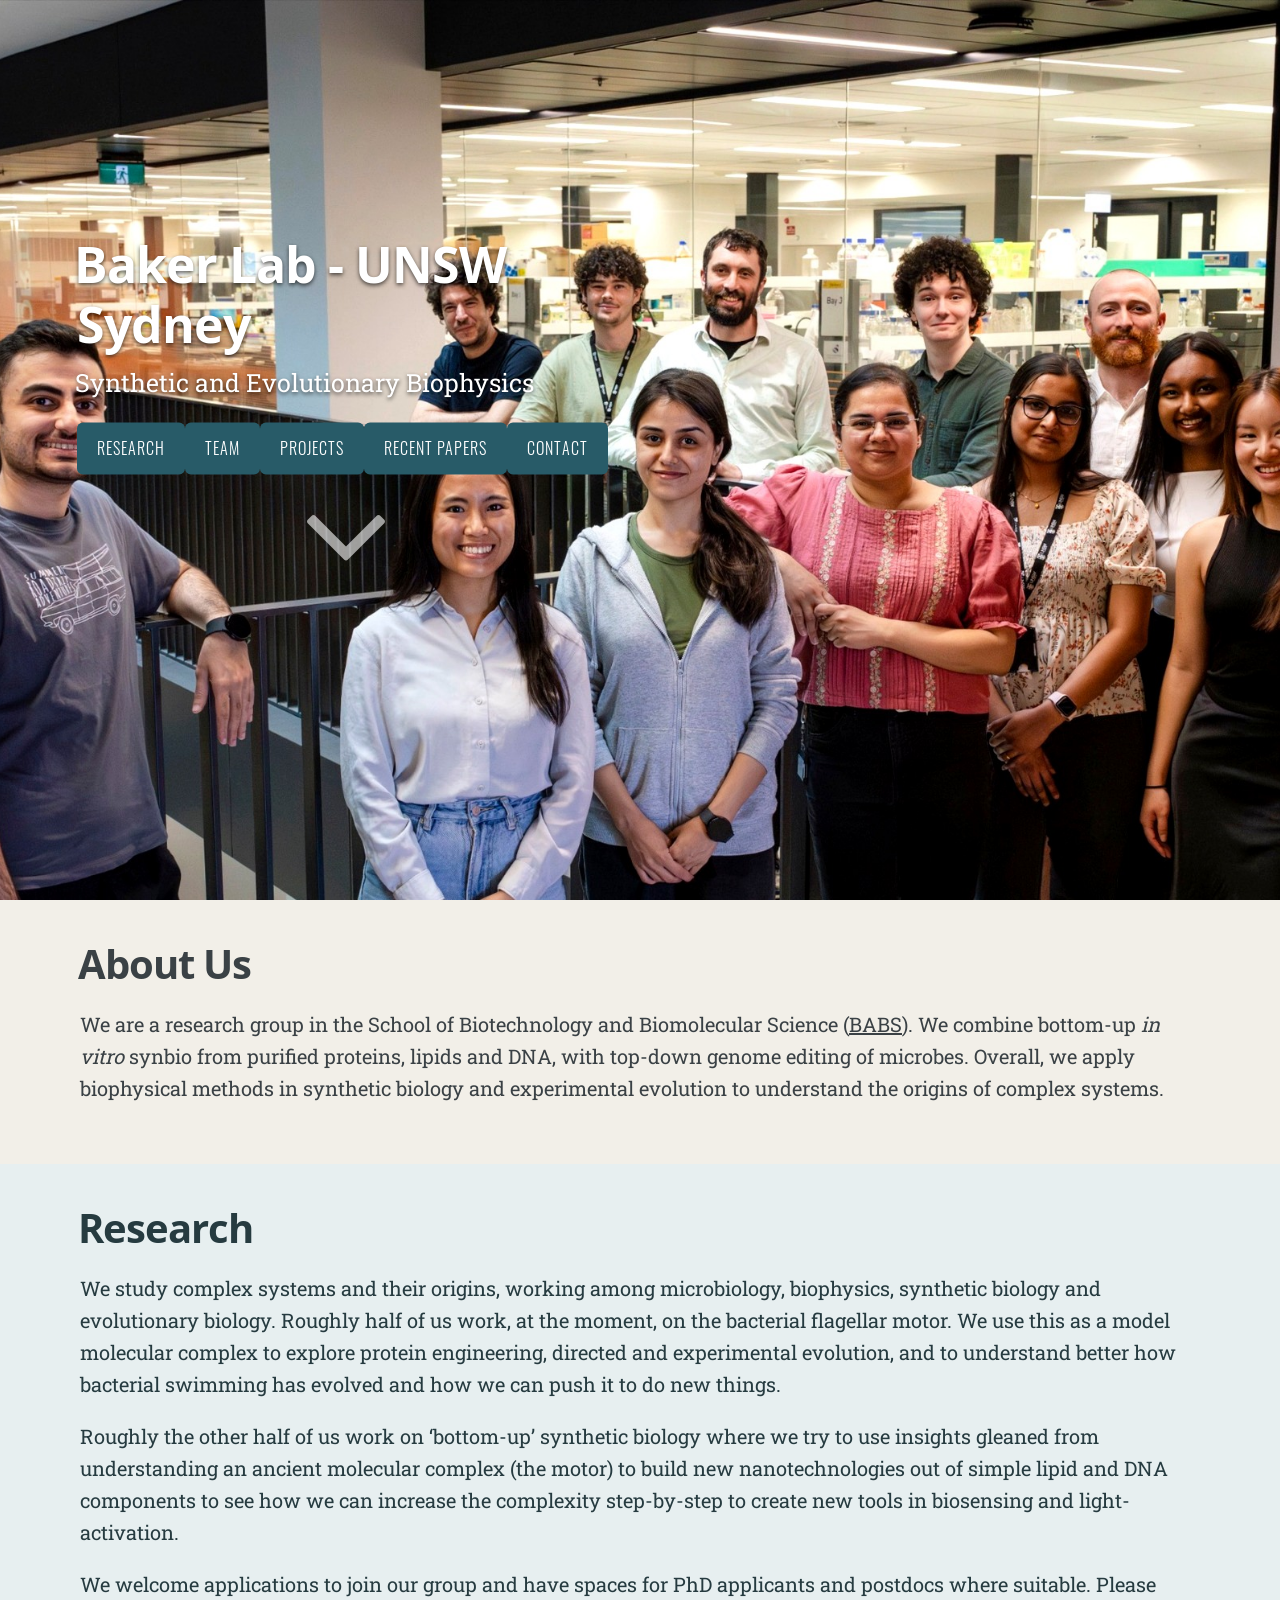
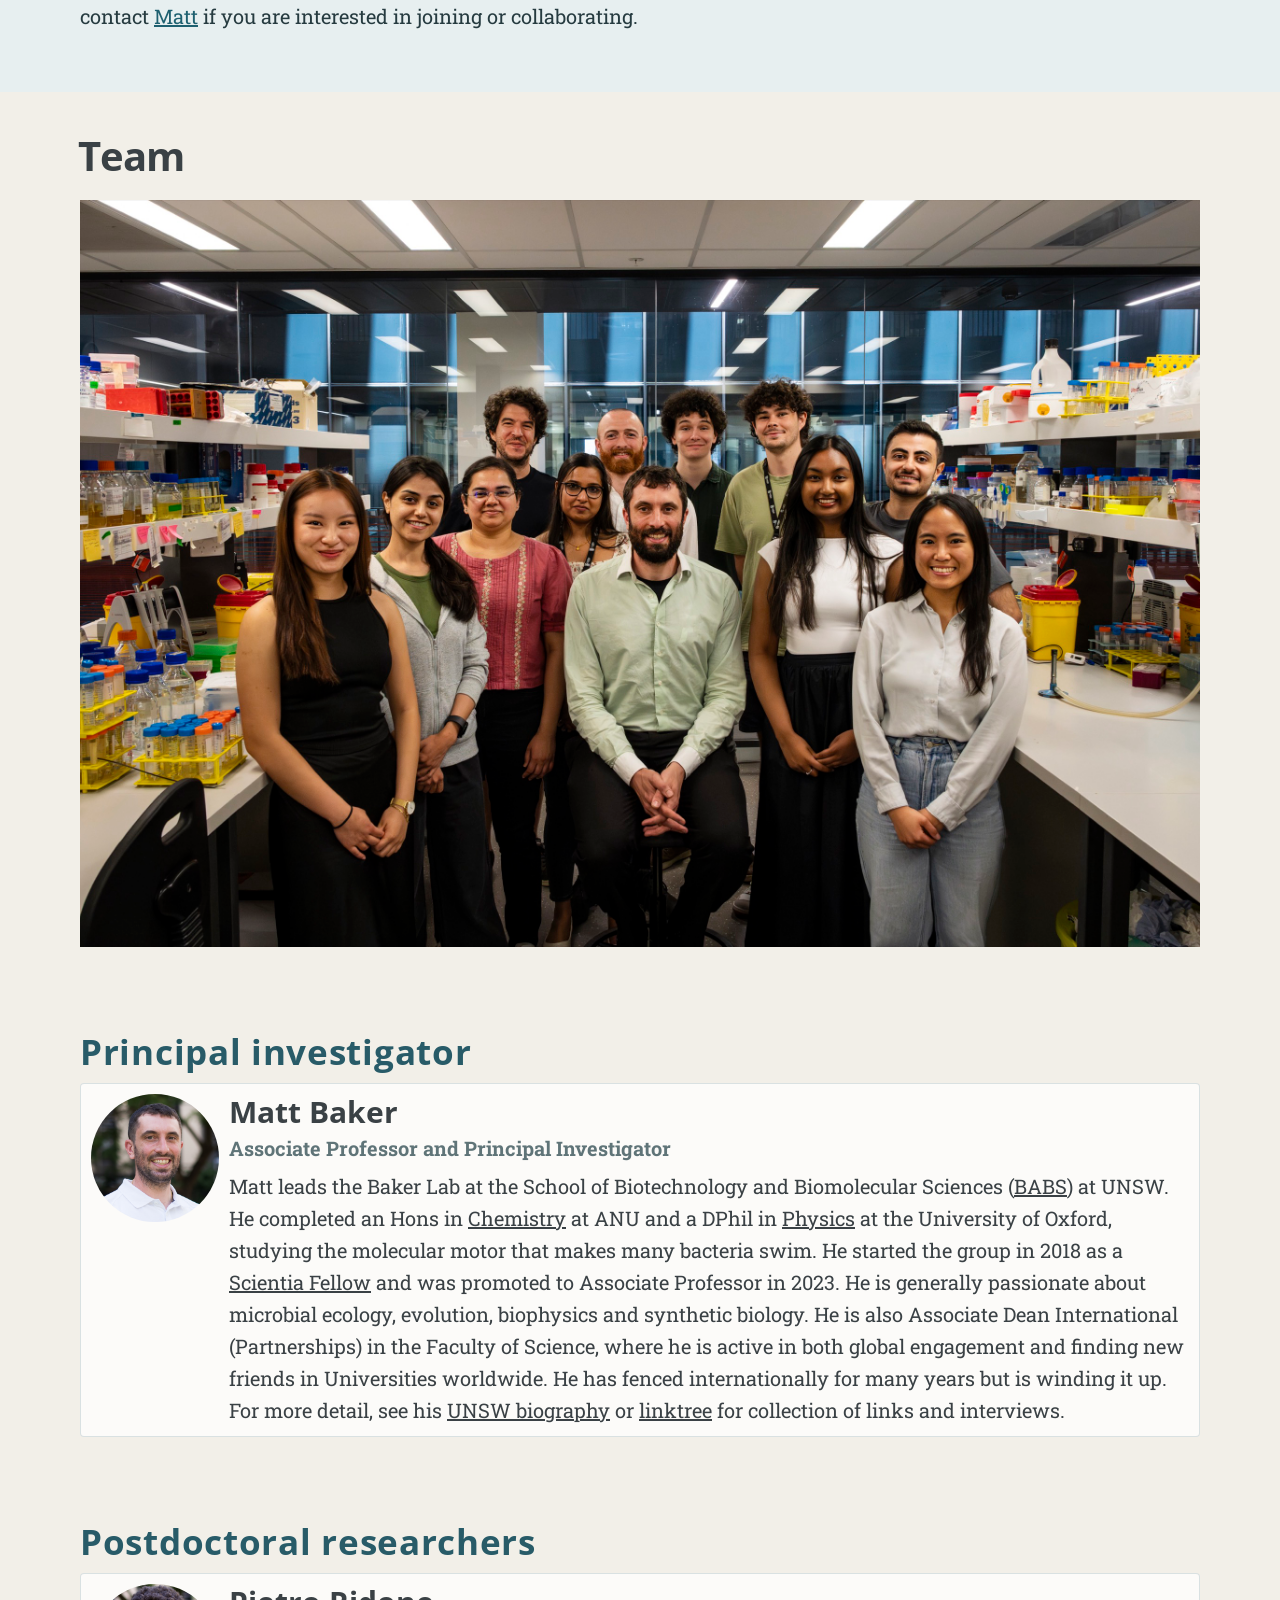
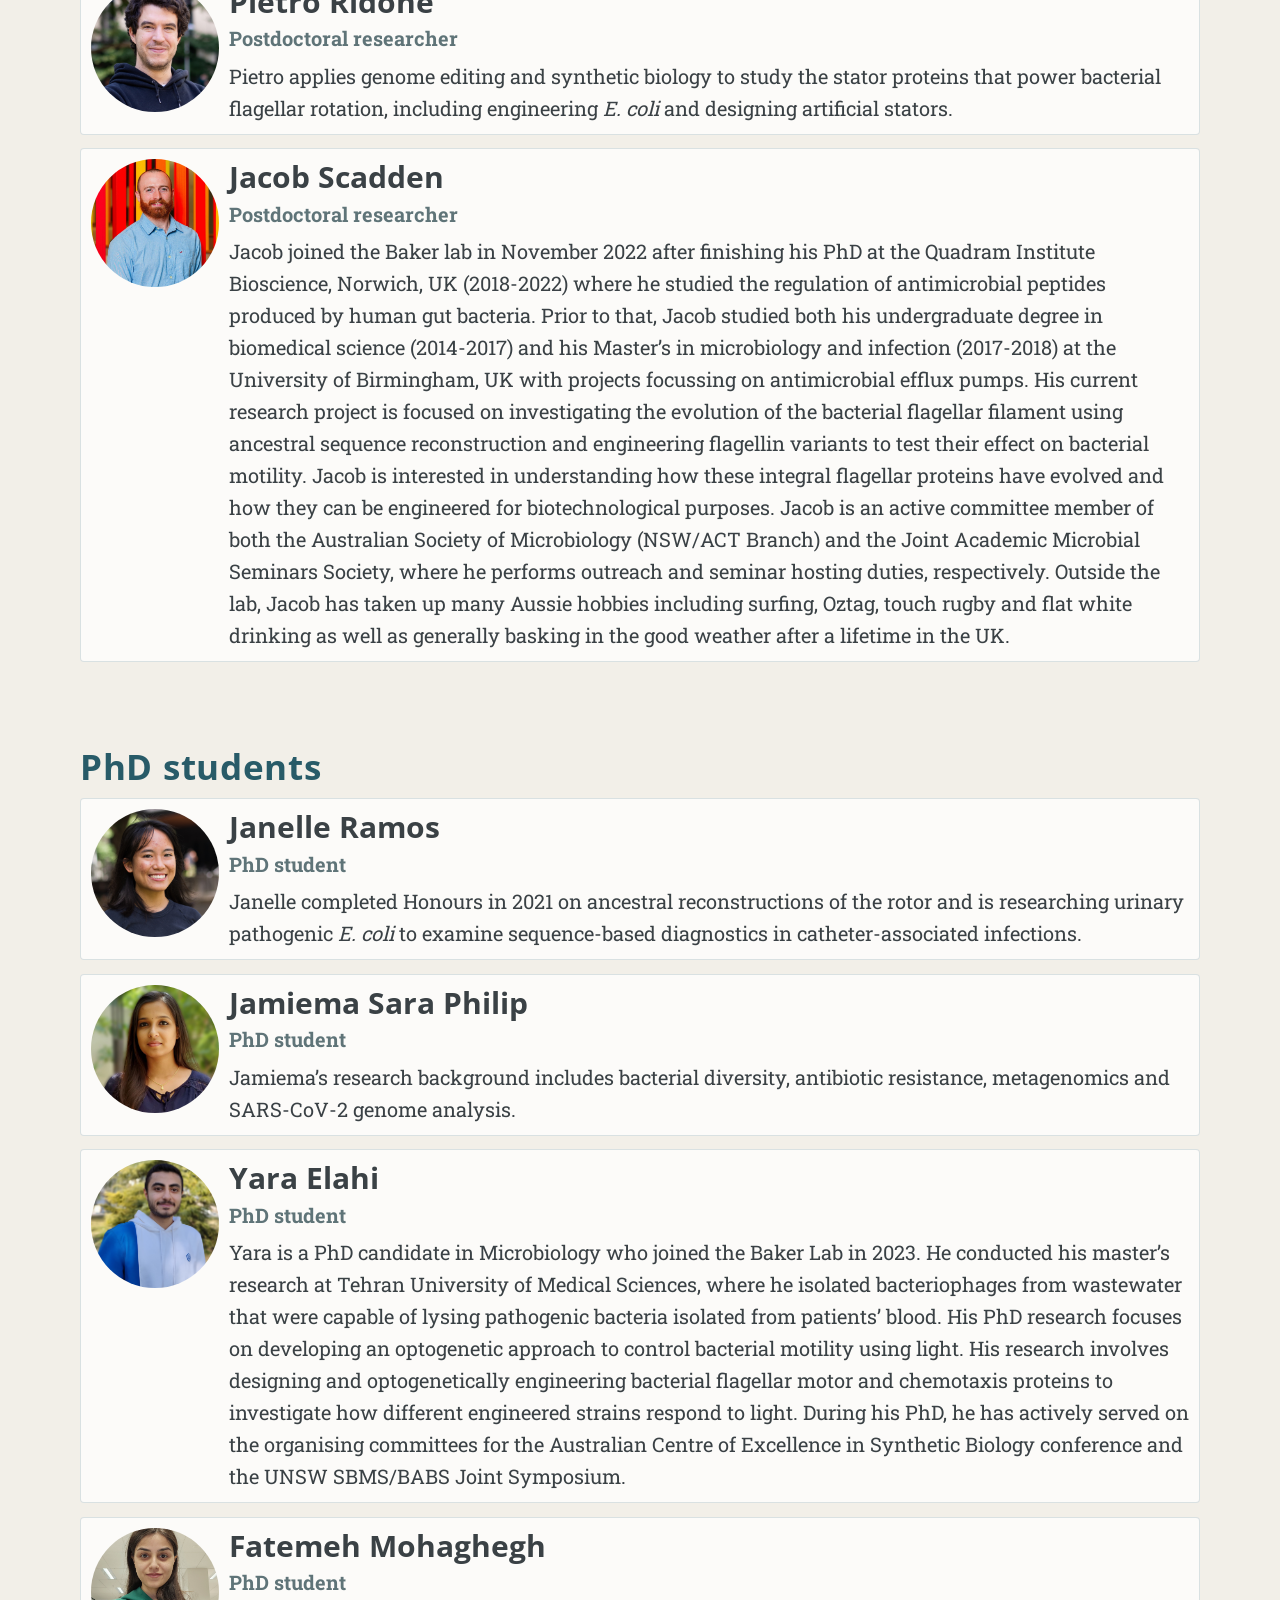
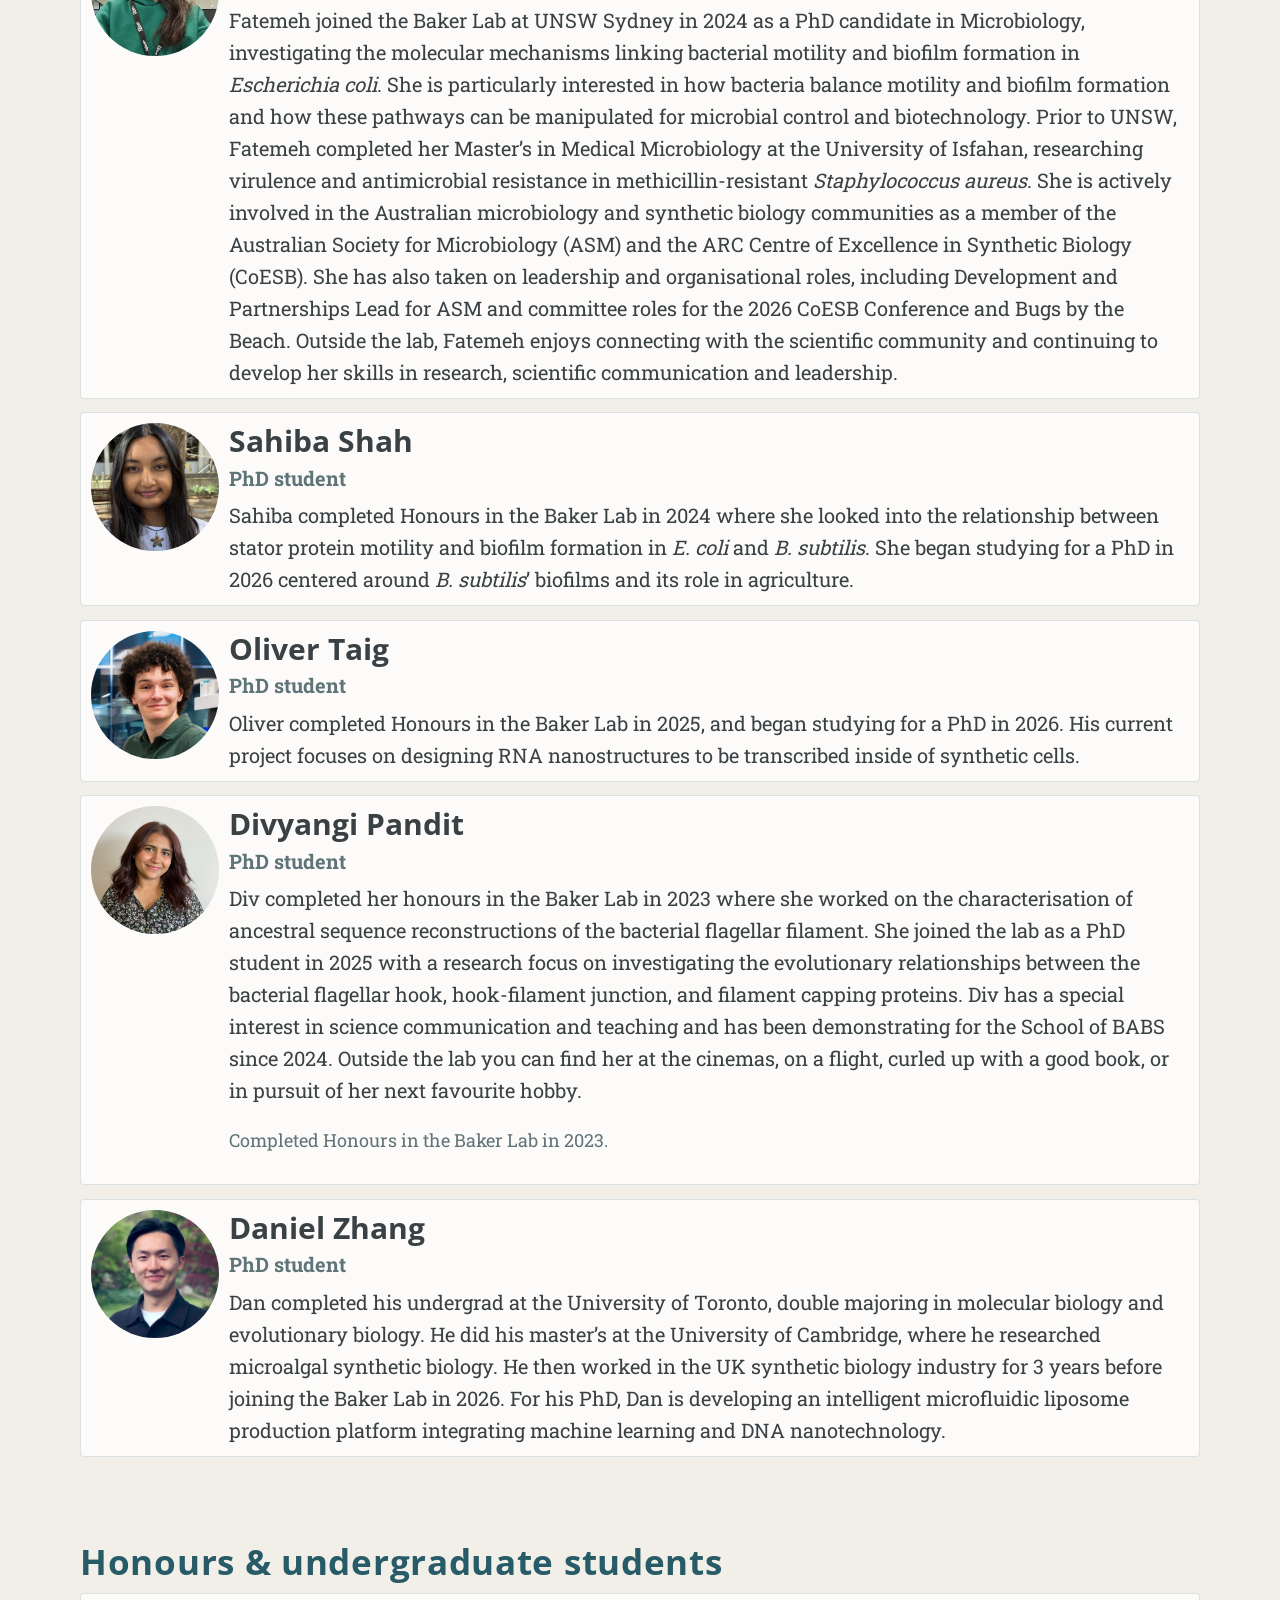
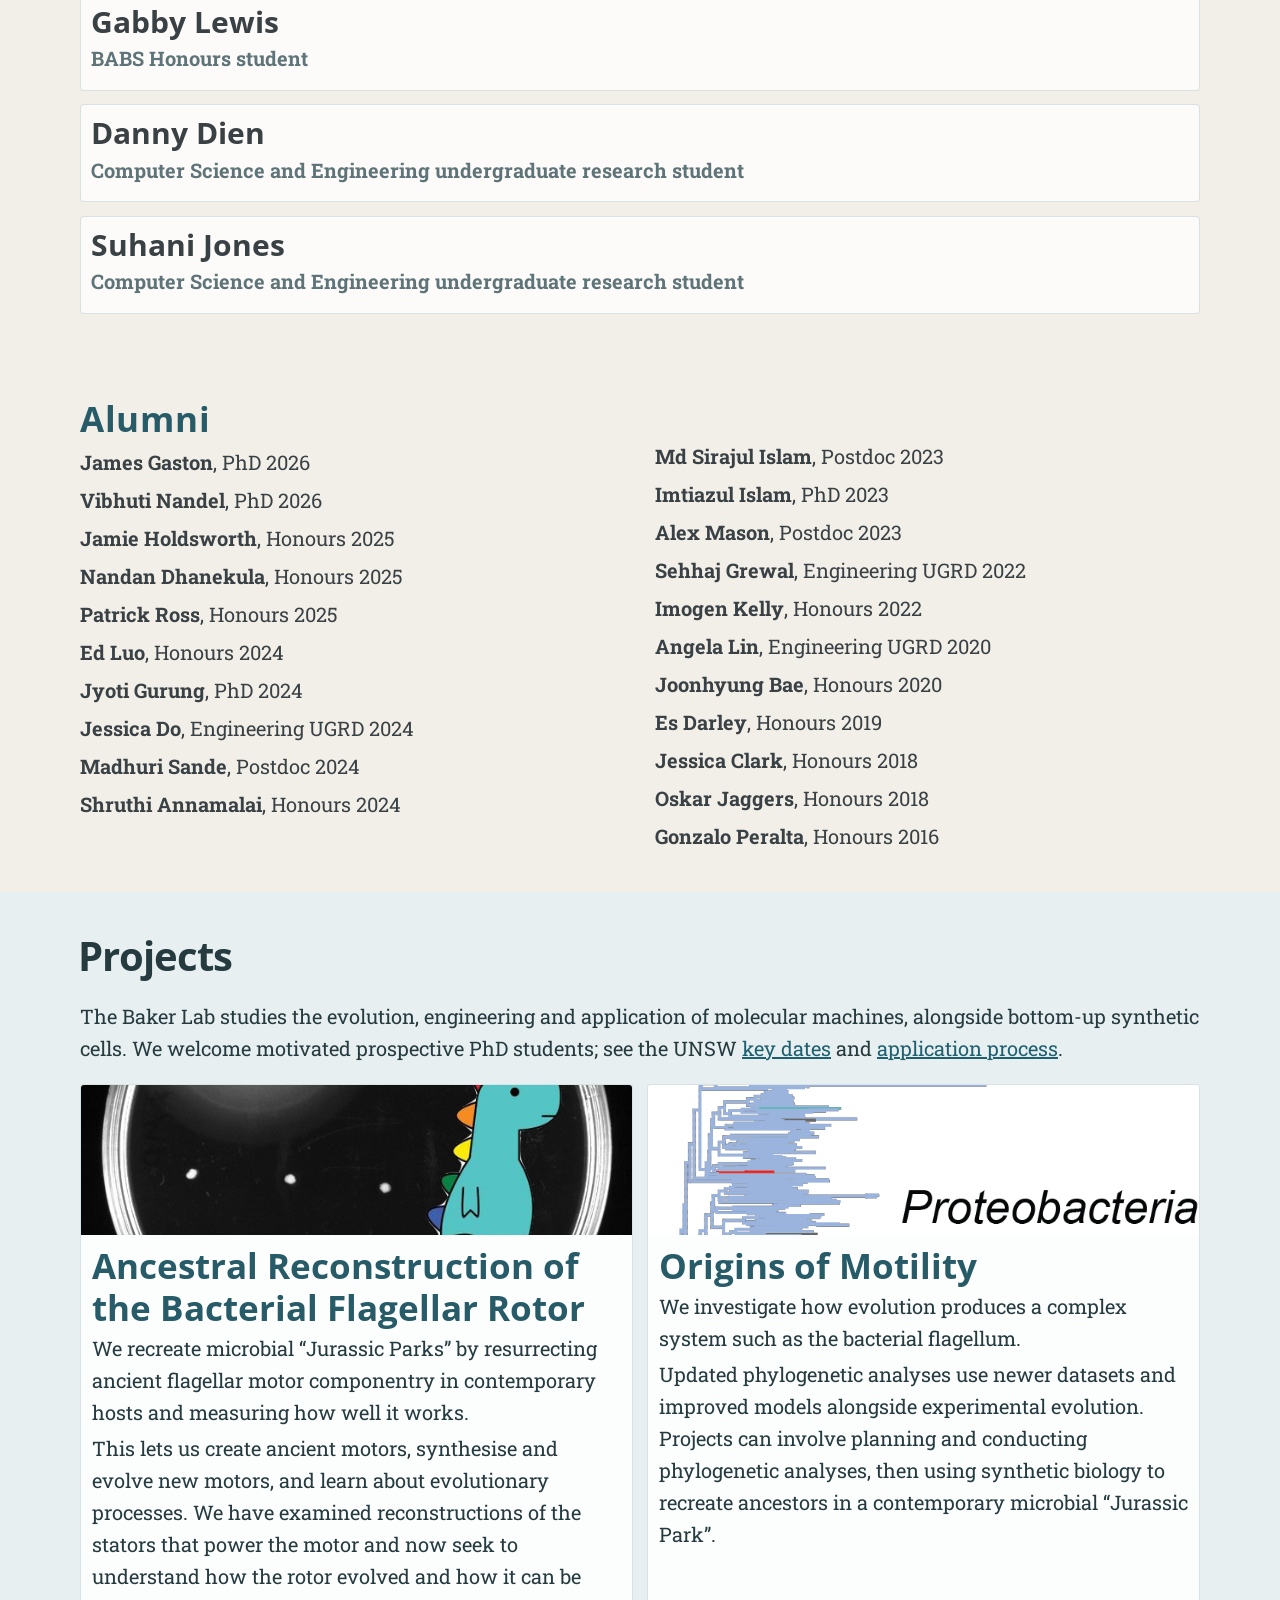
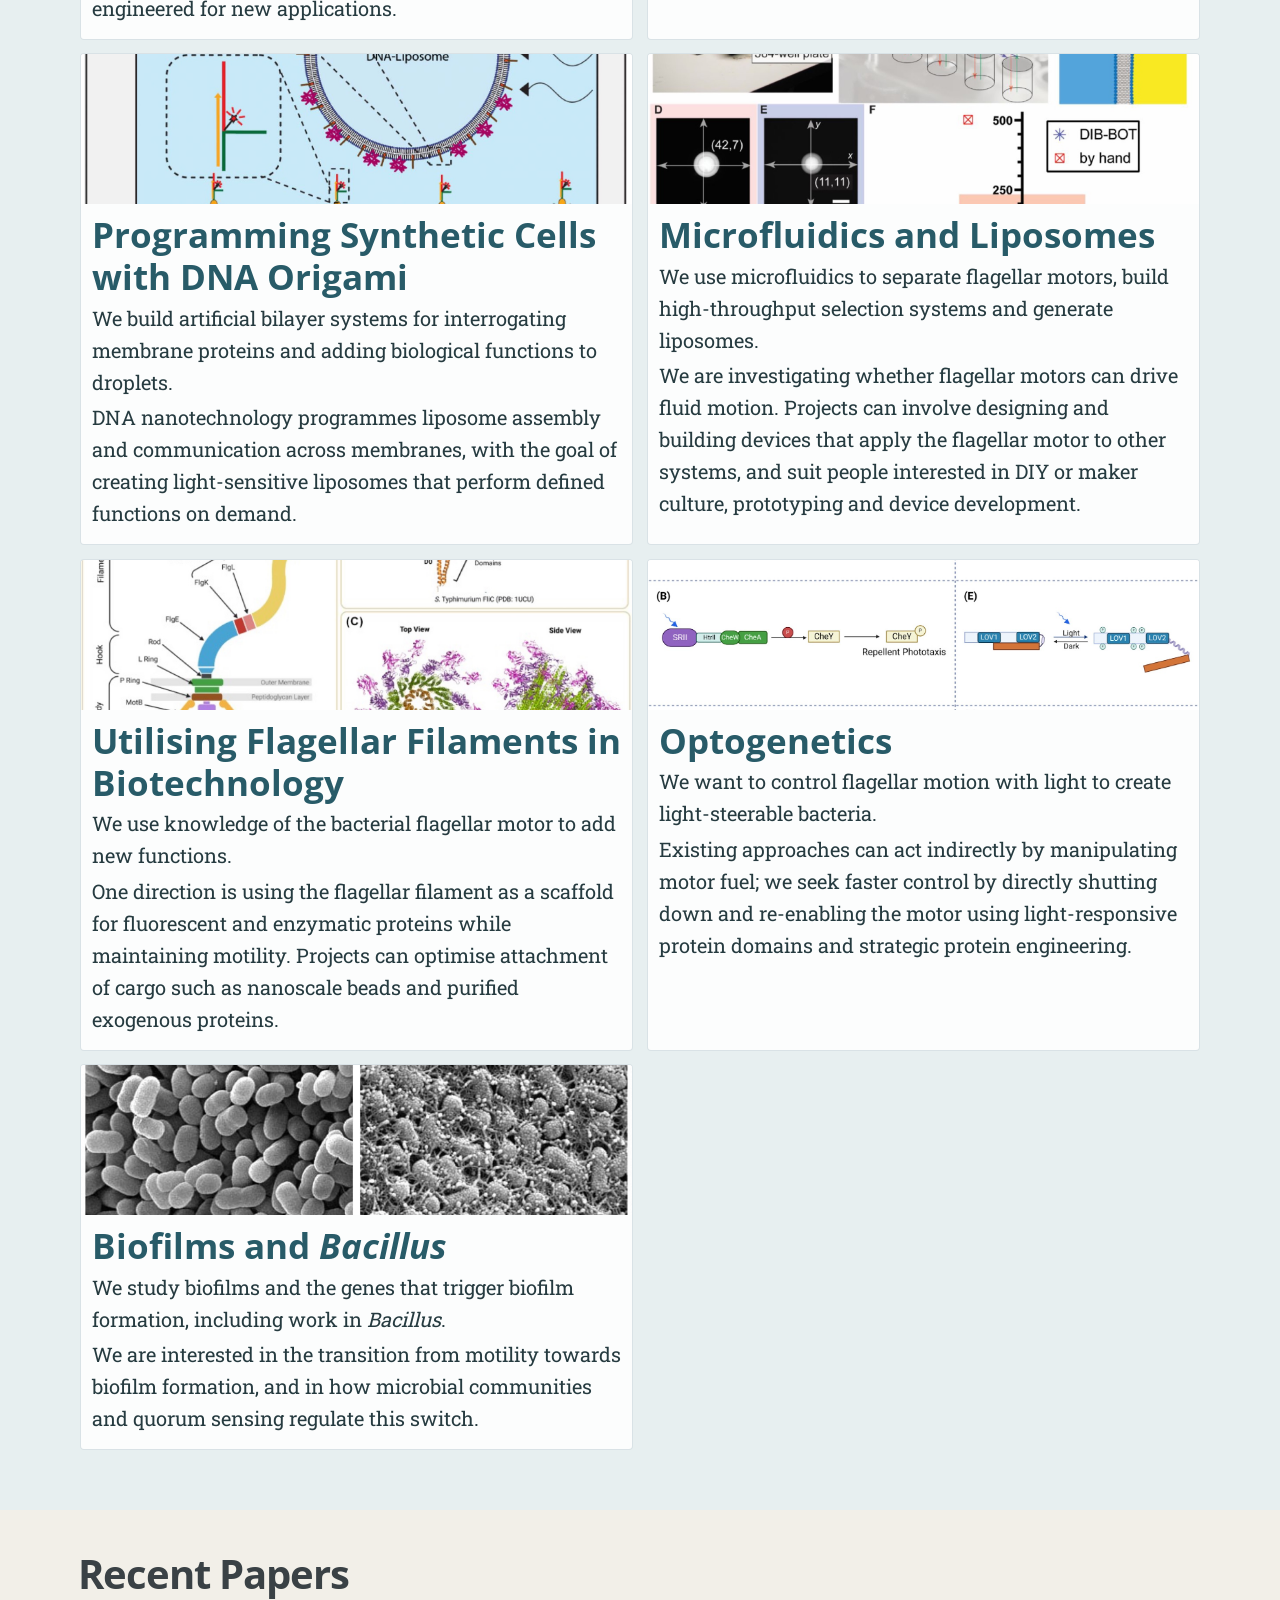
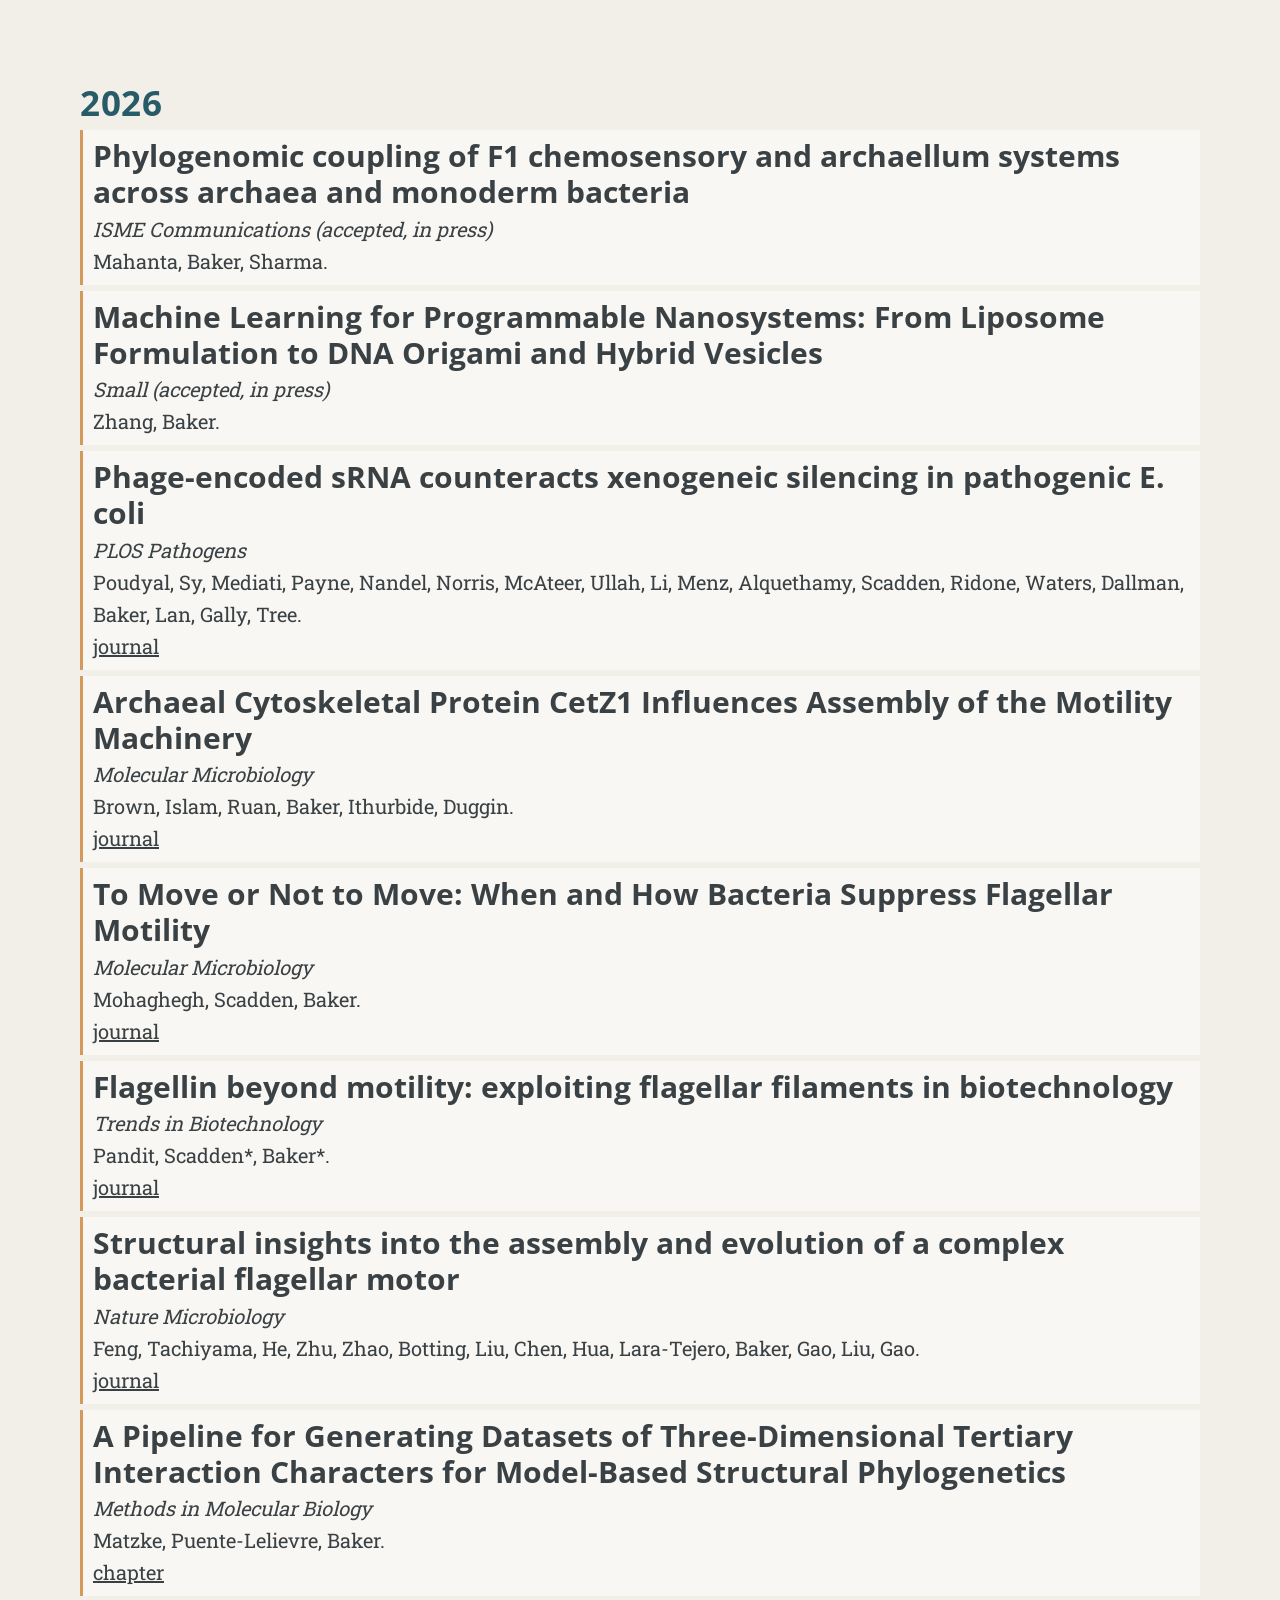
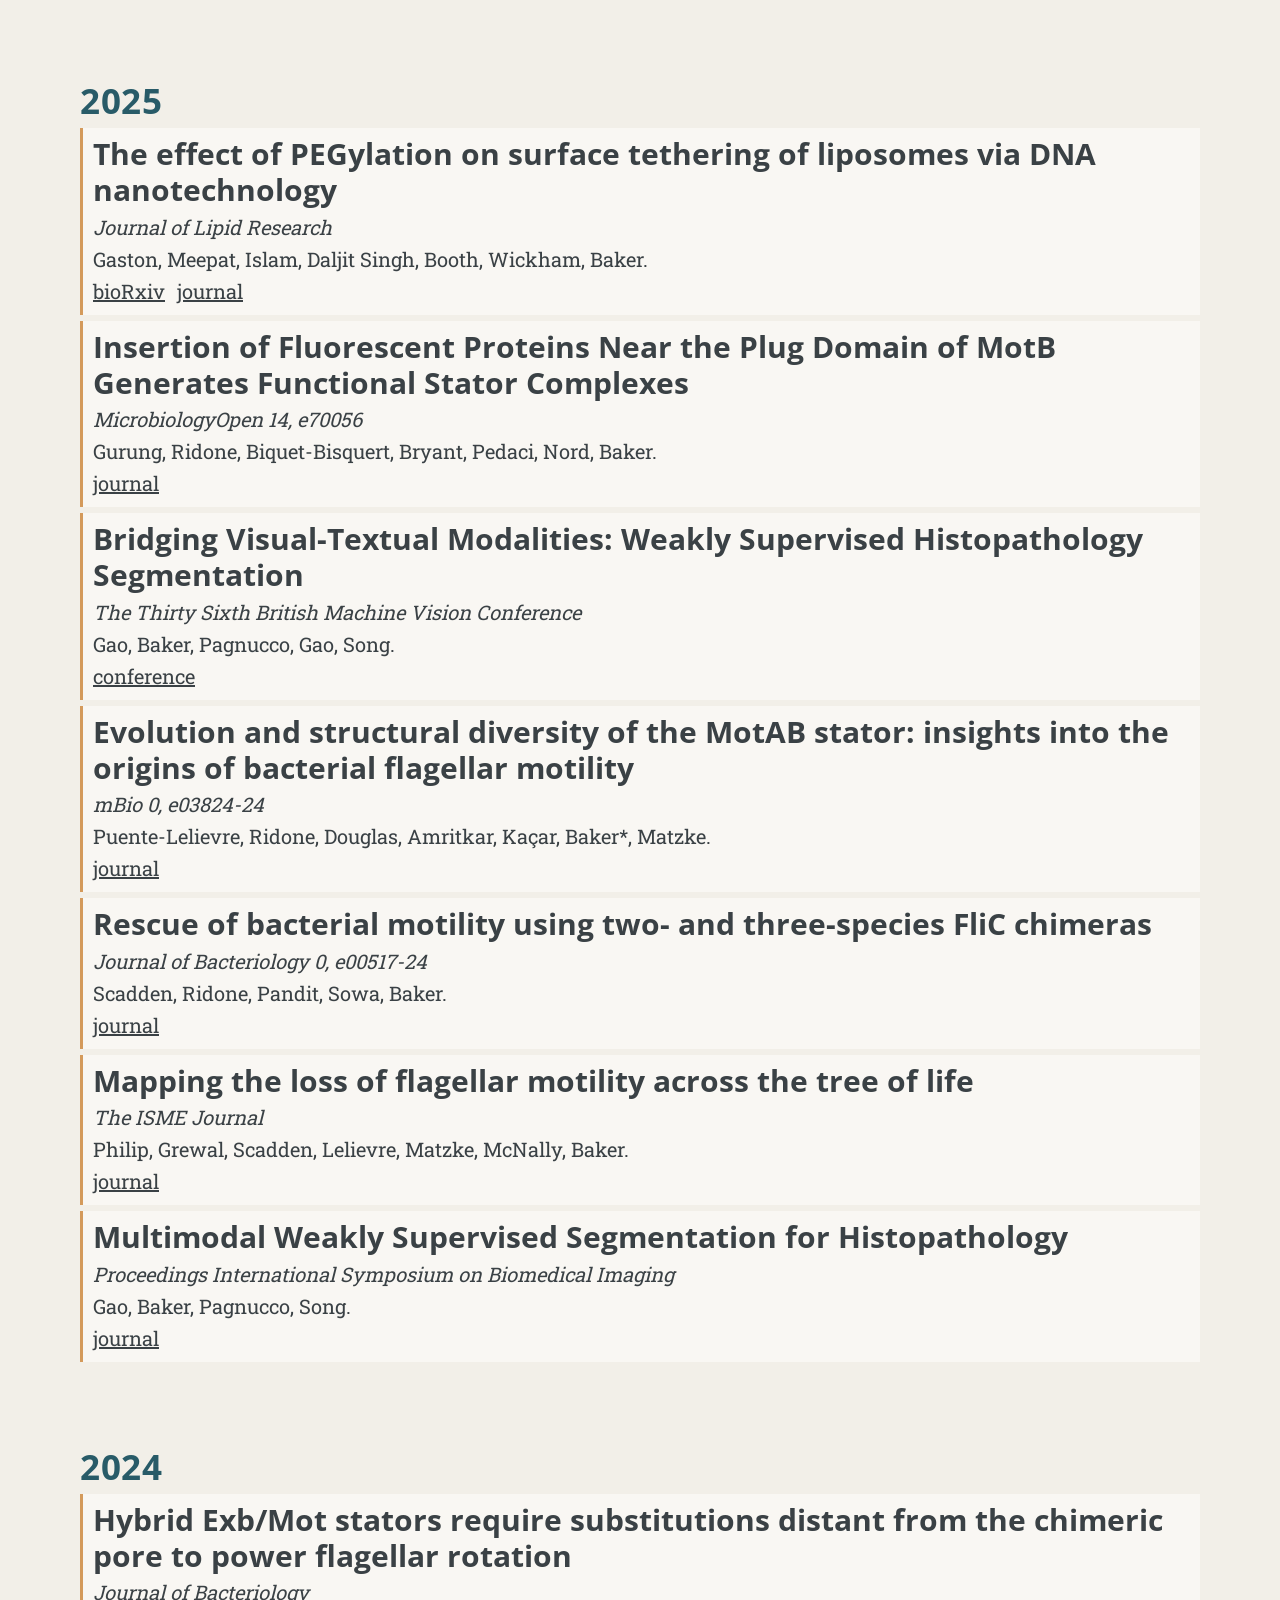
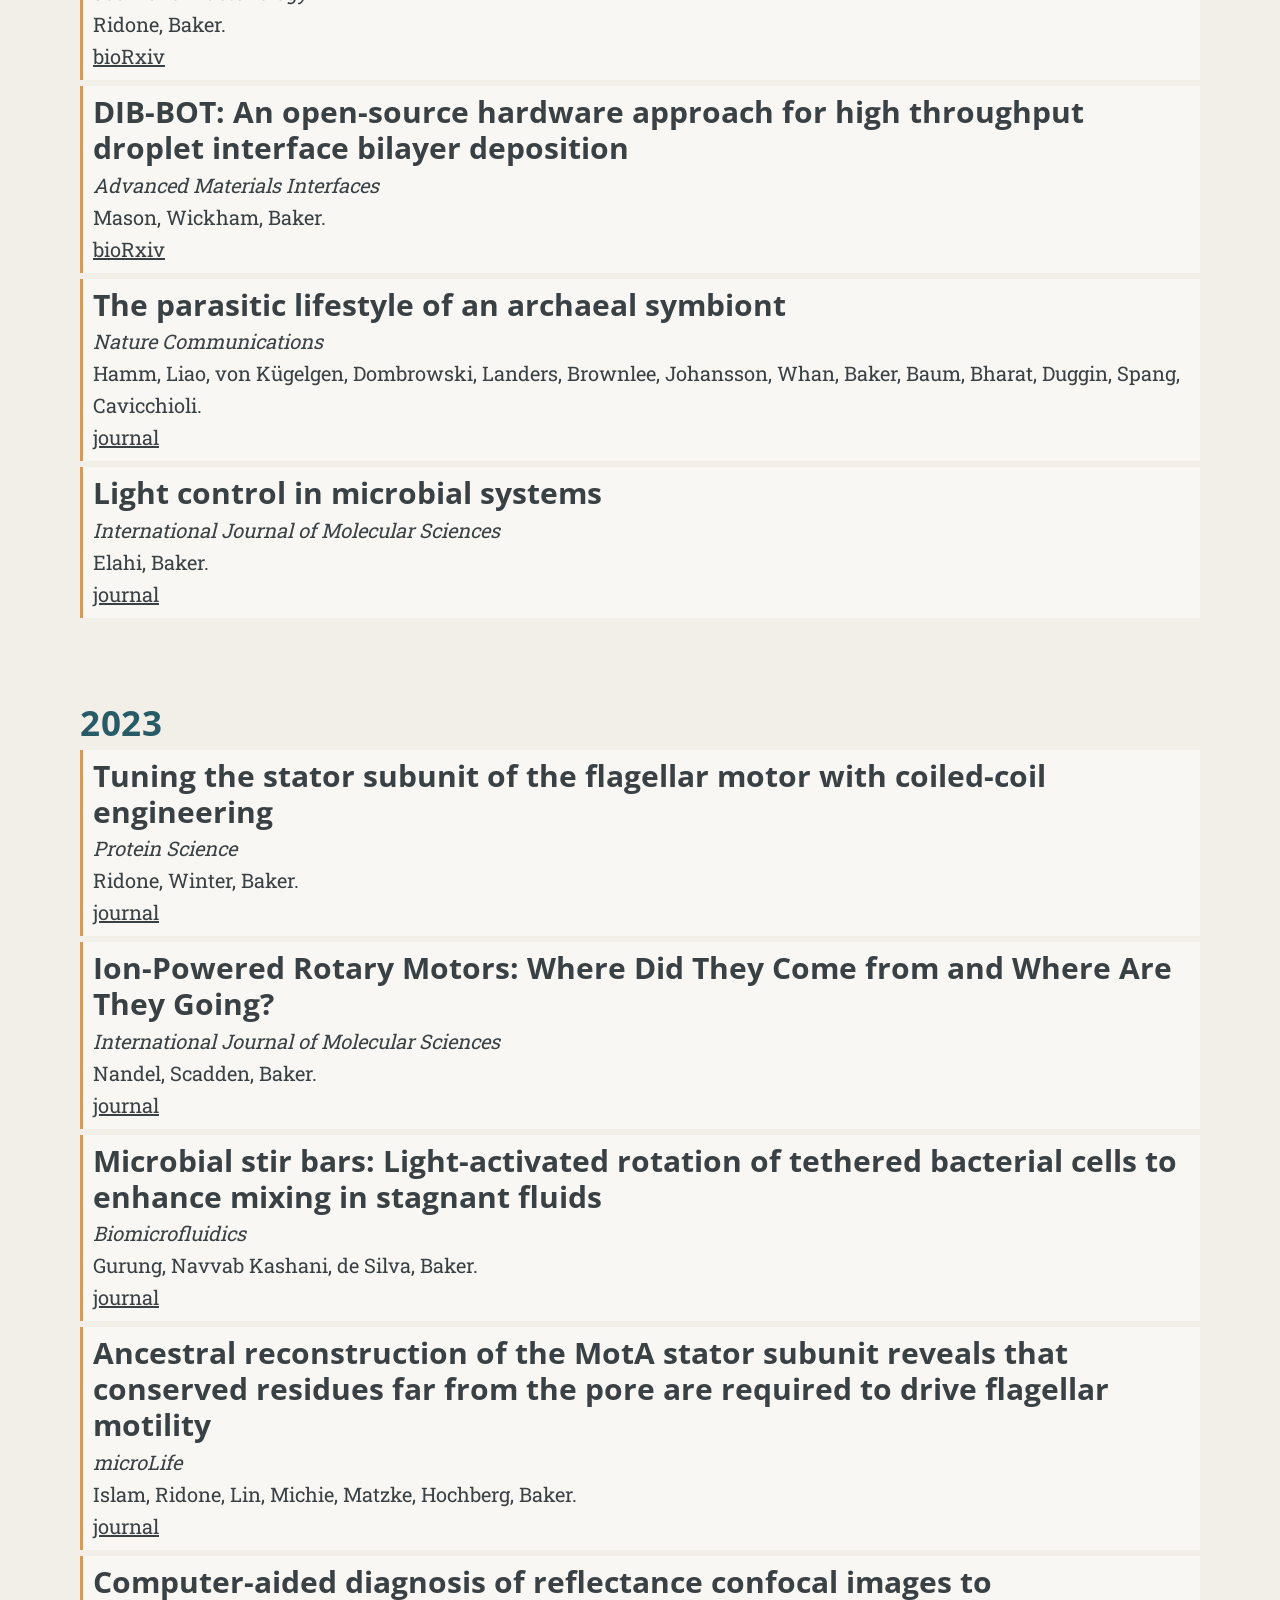
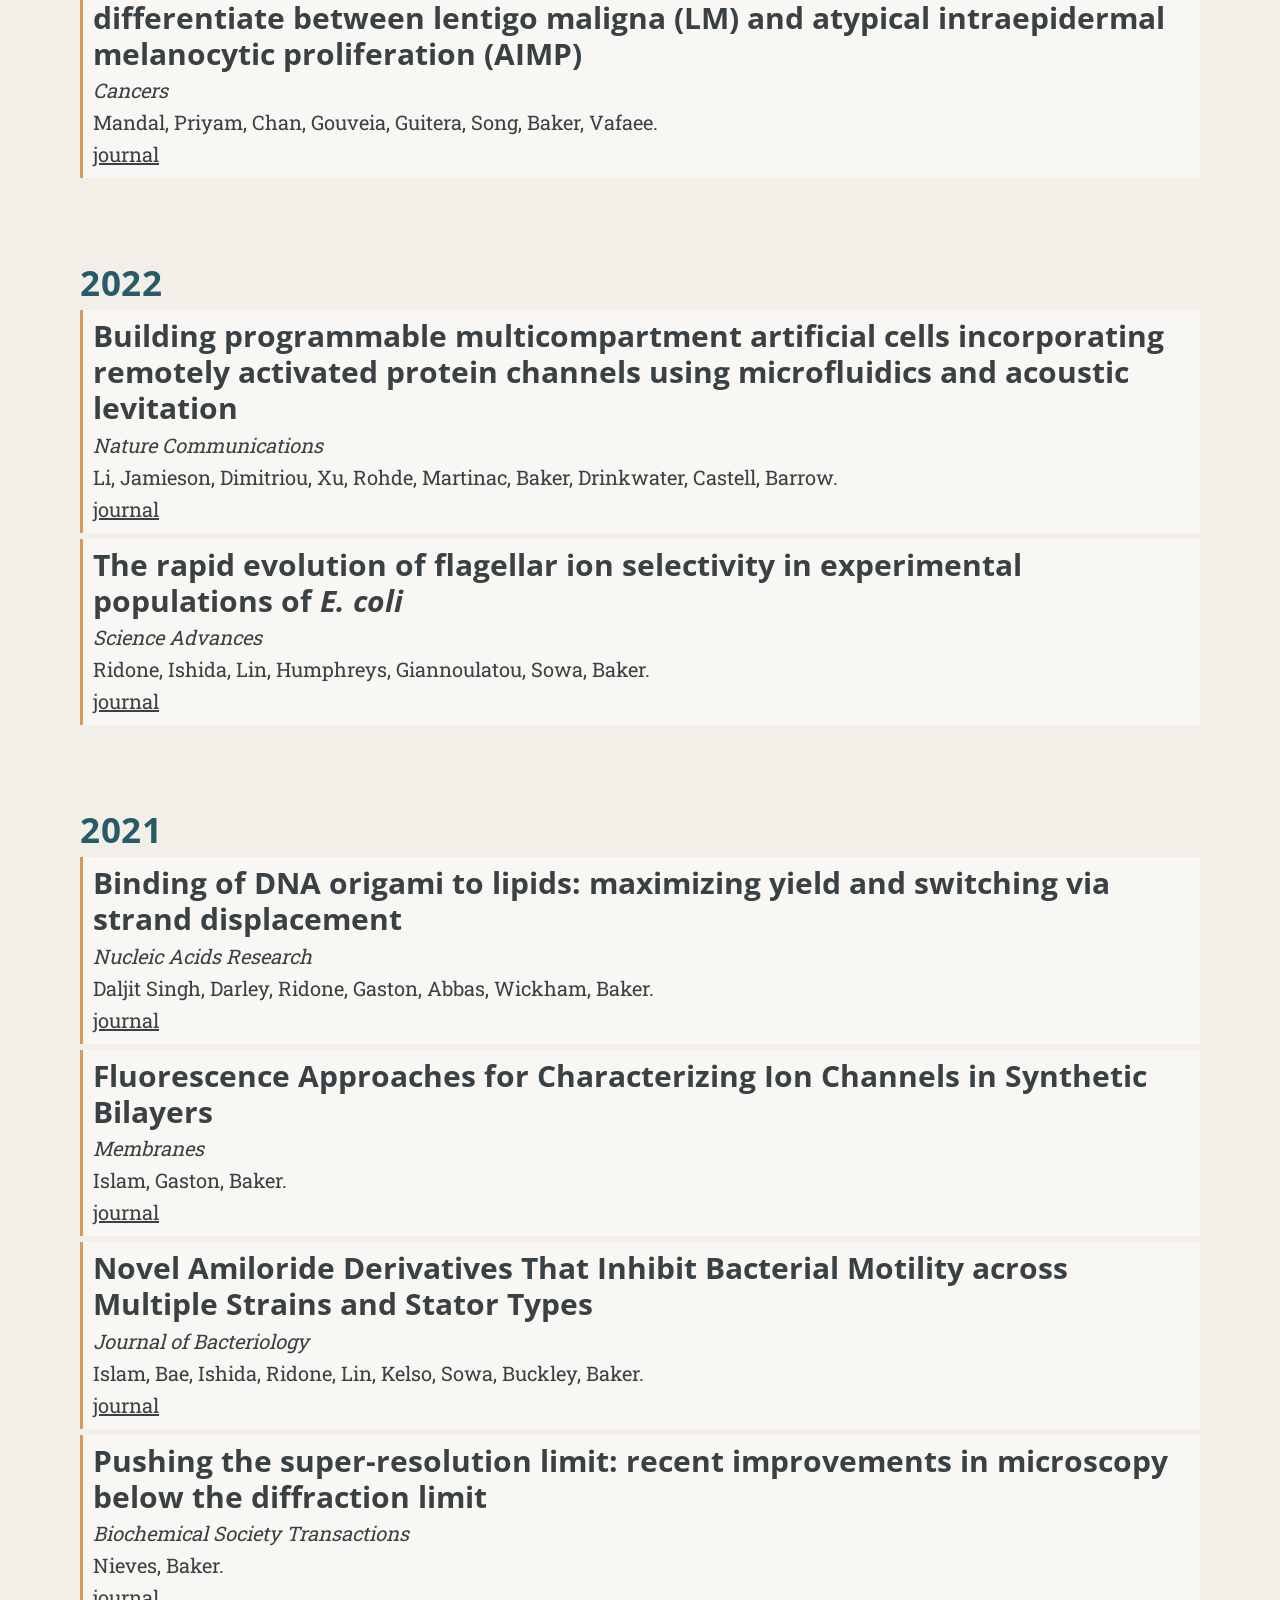
<file: index.html>
<!doctype html><html><meta http-equiv=Content-Type content="text/html" charset=UTF-8><meta http-equiv=X-UA-Compatible content="IE=edge,chrome=1"><title>Baker Lab - UNSW Sydney</title><link rel="shortcut icon" href=https://bakerlabbabs.github.io/images/favicon.png type=image/png><meta name=description content="Synthetic and Evolutionary Biophysics at UNSW"><meta name=keywords content="flagellar motor evolutionary biology experimental evolution directed evolution biophysics DNA nanotechnology"><meta name=referrer content="no-referrer-when-downgrade"><meta name=HandheldFriendly content="True"><meta name=MobileOptimized content="320"><meta name=viewport content="width=device-width,initial-scale=1"><link rel=stylesheet href=https://bakerlabbabs.github.io/css/screen.css><link rel=stylesheet href=https://bakerlabbabs.github.io/css/fonts.css type=text/css><link rel=stylesheet href=https://bakerlabbabs.github.io/fork-awesome/css/fork-awesome.min.css type=text/css><meta property="og:url" content="https://bakerlabbabs.github.io/"><meta property="og:site_name" content="Baker Lab - UNSW Sydney"><meta property="og:title" content="Baker Lab - UNSW Sydney"><meta property="og:description" content="Synthetic and Evolutionary Biophysics at UNSW"><meta property="og:locale" content="en"><meta property="og:type" content="website"><meta property="og:image" content="https://bakerlabbabs.github.io/images/header-2026.jpg"><meta name=twitter:card content="summary_large_image"><meta name=twitter:image content="https://bakerlabbabs.github.io/images/header-2026.jpg"><meta name=twitter:title content="Baker Lab - UNSW Sydney"><meta name=twitter:description content="Synthetic and Evolutionary Biophysics at UNSW"><meta itemprop=name content="Baker Lab - UNSW Sydney"><meta itemprop=description content="Synthetic and Evolutionary Biophysics at UNSW"><meta itemprop=image content="https://bakerlabbabs.github.io/images/header-2026.jpg"><link rel=stylesheet href=./css/lab-overrides.css><link rel=apple-touch-icon sizes=180x180 href=https://bakerlabbabs.github.io/images/apple-touch-icon.png><link rel=icon type=image/png sizes=32x32 href=https://bakerlabbabs.github.io/images/favicon-32x32.png><link rel=icon type=image/png sizes=16x16 href=https://bakerlabbabs.github.io/images/favicon-16x16.png><link rel=stylesheet href=./css/lab-overrides.css><body><header id=site-head style=background-image:url(images/header-2026-web-optimized.jpg)><div class=vertical><div id=site-head-content class=inner><h1 class=blog-title>Baker Lab - UNSW Sydney</h1><h2 class=blog-description>Synthetic and Evolutionary Biophysics</h2><a class="btn site-menu" data-title-anchor=research>Research</a><a class="btn site-menu" data-title-anchor=team>Team</a><a class="btn site-menu" data-title-anchor=projects>Projects</a><a class="btn site-menu" data-title-anchor=recent-papers>Recent Papers</a><a class="btn site-menu" data-title-anchor=contact>Contact</a>
<i id=header-arrow class="fa fa-angle-down" aria-hidden=true></i></div></div></header><main class=content role=main><div class=fixed-nav></div><div class=post-holder><article id=about-us class="post first"><header class=post-header><h2 class=post-title>About Us</h2></header><section class=post-content><p>We are a research group in the School of Biotechnology and Biomolecular Science (<a href=https://www.babs.unsw.edu.au/>BABS</a>). We combine bottom-up <em>in vitro</em> synbio from purified proteins, lipids and DNA, with top-down genome editing of microbes. Overall, we apply biophysical methods in synthetic biology and experimental evolution to understand the origins of complex systems.</p></section></article></div><div class=post-holder><article id=research class=post><header class=post-header><h2 class=post-title>Research</h2></header><section class=post-content><p>We study complex systems and their origins, working among microbiology, biophysics, synthetic biology and evolutionary biology. Roughly half of us work, at the moment, on the bacterial flagellar motor. We use this as a model molecular complex to explore protein engineering, directed and experimental evolution, and to understand better how bacterial swimming has evolved and how we can push it to do new things.</p><p>Roughly the other half of us work on &lsquo;bottom-up&rsquo; synthetic biology where we try to use insights gleaned from understanding an ancient molecular complex (the motor) to build new nanotechnologies out of simple lipid and DNA components to see how we can increase the complexity step-by-step to create new tools in biosensing and light-activation.</p><p>We welcome applications to join our group and have spaces for PhD applicants and postdocs where suitable. Please contact <a href=https://www.babs.unsw.edu.au/matthew-baker>Matt</a> if you are interested in joining or collaborating.</p></section></article></div><div class=post-holder><article id=team class=post><header class=post-header><h2 class=post-title>Team</h2></header><section class=post-content><p><img src=images/team-2026.jpg alt="Baker Lab group in the laboratory"></p><h3>Principal investigator</h3><div class=member-grid><article class=member-card><img src=./images/Matt.jpg alt="Portrait of Matt Baker" loading=lazy><div><h4>Matt Baker</h4><p class=member-role>Associate Professor and Principal Investigator</p><div class=member-bio>Matt leads the Baker Lab at the School of Biotechnology and Biomolecular Sciences (<a href=https://www.babs.unsw.edu.au>BABS</a>) at UNSW. He completed an Hons in <a href=https://chemistry.anu.edu.au/>Chemistry</a> at ANU and a DPhil in <a href=https://www.physics.ox.ac.uk/>Physics</a> at the University of Oxford, studying the molecular motor that makes many bacteria swim. He started the group in 2018 as a <a href=https://research.unsw.edu.au/scientia-program>Scientia Fellow</a> and was promoted to Associate Professor in 2023. He is generally passionate about microbial ecology, evolution, biophysics and synthetic biology. He is also Associate Dean International (Partnerships) in the Faculty of Science, where he is active in both global engagement and finding new friends in Universities worldwide. He has fenced internationally for many years but is winding it up. For more detail, see his <a href=https://www.babs.unsw.edu.au/matthew-baker>UNSW biography</a> or <a href=http://linktr.ee/phatmattbaker>linktree</a> for collection of links and interviews.</div></div></article></div><h3>Postdoctoral researchers</h3><div class=member-grid><article class=member-card><img src=./images/Pietro.jpg alt="Portrait of Pietro Ridone" loading=lazy><div><h4>Pietro Ridone</h4><p class=member-role>Postdoctoral researcher</p><div class=member-bio>Pietro applies genome editing and synthetic biology to study the stator proteins that power bacterial flagellar rotation, including engineering <em>E. coli</em> and designing artificial stators.</div></div></article><article class=member-card><img src=./images/Jacob.jpg alt="Portrait of Jacob Scadden" loading=lazy><div><h4>Jacob Scadden</h4><p class=member-role>Postdoctoral researcher</p><div class=member-bio>Jacob joined the Baker lab in November 2022 after finishing his PhD at the Quadram Institute Bioscience, Norwich, UK (2018-2022) where he studied the regulation of antimicrobial peptides produced by human gut bacteria. Prior to that, Jacob studied both his undergraduate degree in biomedical science (2014-2017) and his Master’s in microbiology and infection (2017-2018) at the University of Birmingham, UK with projects focussing on antimicrobial efflux pumps. His current research project is focused on investigating the evolution of the bacterial flagellar filament using ancestral sequence reconstruction and engineering flagellin variants to test their effect on bacterial motility. Jacob is interested in understanding how these integral flagellar proteins have evolved and how they can be engineered for biotechnological purposes. Jacob is an active committee member of both the Australian Society of Microbiology (NSW/ACT Branch) and the Joint Academic Microbial Seminars Society, where he performs outreach and seminar hosting duties, respectively. Outside the lab, Jacob has taken up many Aussie hobbies including surfing, Oztag, touch rugby and flat white drinking as well as generally basking in the good weather after a lifetime in the UK.</div></div></article></div><h3>PhD students</h3><div class=member-grid><article class=member-card><img src=./images/Janelle.jpg alt="Portrait of Janelle Ramos" loading=lazy><div><h4>Janelle Ramos</h4><p class=member-role>PhD student</p><div class=member-bio>Janelle completed Honours in 2021 on ancestral reconstructions of the rotor and is researching urinary pathogenic <em>E. coli</em> to examine sequence-based diagnostics in catheter-associated infections.</div></div></article><article class=member-card><img src=./images/Jamiema.jpg alt="Portrait of Jamiema Sara Philip" loading=lazy><div><h4>Jamiema Sara Philip</h4><p class=member-role>PhD student</p><div class=member-bio>Jamiema’s research background includes bacterial diversity, antibiotic resistance, metagenomics and SARS-CoV-2 genome analysis.</div></div></article><article class=member-card><img src=./images/Yara.jpg alt="Portrait of Yara Elahi" loading=lazy><div><h4>Yara Elahi</h4><p class=member-role>PhD student</p><div class=member-bio>Yara is a PhD candidate in Microbiology who joined the Baker Lab in 2023. He conducted his master’s research at Tehran University of Medical Sciences, where he isolated bacteriophages from wastewater that were capable of lysing pathogenic bacteria isolated from patients’ blood. His PhD research focuses on developing an optogenetic approach to control bacterial motility using light. His research involves designing and optogenetically engineering bacterial flagellar motor and chemotaxis proteins to investigate how different engineered strains respond to light. During his PhD, he has actively served on the organising committees for the Australian Centre of Excellence in Synthetic Biology conference and the UNSW SBMS/BABS Joint Symposium.</div></div></article><article class=member-card><img src=./images/Fatemeh.jpg alt="Portrait of Fatemeh Mohaghegh" loading=lazy><div><h4>Fatemeh Mohaghegh</h4><p class=member-role>PhD student</p><div class=member-bio>Fatemeh joined the Baker Lab at UNSW Sydney in 2024 as a PhD candidate in Microbiology, investigating the molecular mechanisms linking bacterial motility and biofilm formation in <em>Escherichia coli</em>. She is particularly interested in how bacteria balance motility and biofilm formation and how these pathways can be manipulated for microbial control and biotechnology. Prior to UNSW, Fatemeh completed her Master’s in Medical Microbiology at the University of Isfahan, researching virulence and antimicrobial resistance in methicillin-resistant <em>Staphylococcus aureus</em>. She is actively involved in the Australian microbiology and synthetic biology communities as a member of the Australian Society for Microbiology (ASM) and the ARC Centre of Excellence in Synthetic Biology (CoESB). She has also taken on leadership and organisational roles, including Development and Partnerships Lead for ASM and committee roles for the 2026 CoESB Conference and Bugs by the Beach. Outside the lab, Fatemeh enjoys connecting with the scientific community and continuing to develop her skills in research, scientific communication and leadership.</div></div></article><article class=member-card><img src=./images/Sahiba.jpg alt="Portrait of Sahiba Shah" loading=lazy><div><h4>Sahiba Shah</h4><p class=member-role>PhD student</p><div class=member-bio>Sahiba completed Honours in the Baker Lab in 2024 where she looked into the relationship between stator protein motility and biofilm formation in <em>E. coli</em> and <em>B. subtilis</em>. She began studying for a PhD in 2026 centered around <em>B. subtilis</em>’ biofilms and its role in agriculture.</div></div></article><article class=member-card><img src=./images/Oliver.jpg alt="Portrait of Oliver Taig" loading=lazy><div><h4>Oliver Taig</h4><p class=member-role>PhD student</p><div class=member-bio>Oliver completed Honours in the Baker Lab in 2025, and began studying for a PhD in 2026. His current project focuses on designing RNA nanostructures to be transcribed inside of synthetic cells.</div></div></article><article class=member-card><img src=./images/Divyangi.jpg alt="Portrait of Divyangi Pandit" loading=lazy><div><h4>Divyangi Pandit</h4><p class=member-role>PhD student</p><div class=member-bio>Div completed her honours in the Baker Lab in 2023 where she worked on the characterisation of ancestral sequence reconstructions of the bacterial flagellar filament. She joined the lab as a PhD student in 2025 with a research focus on investigating the evolutionary relationships between the bacterial flagellar hook, hook-filament junction, and filament capping proteins. Div has a special interest in science communication and teaching and has been demonstrating for the School of BABS since 2024. Outside the lab you can find her at the cinemas, on a flight, curled up with a good book, or in pursuit of her next favourite hobby.</div><p class=member-note>Completed Honours in the Baker Lab in 2023.</p></div></article><article class=member-card><img src=./images/Daniel.jpg alt="Portrait of Daniel Zhang" loading=lazy><div><h4>Daniel Zhang</h4><p class=member-role>PhD student</p><div class=member-bio>Dan completed his undergrad at the University of Toronto, double majoring in molecular biology and evolutionary biology. He did his master’s at the University of Cambridge, where he researched microalgal synthetic biology. He then worked in the UK synthetic biology industry for 3 years before joining the Baker Lab in 2026. For his PhD, Dan is developing an intelligent microfluidic liposome production platform integrating machine learning and DNA nanotechnology.</div></div></article></div><h3>Honours & undergraduate students</h3><div class=member-grid><article class=member-card><div><h4>Gabby Lewis</h4><p class=member-role>BABS Honours student</p></div></article><article class=member-card><div><h4>Danny Dien</h4><p class=member-role>Computer Science and Engineering undergraduate research student</p></div></article><article class=member-card><div><h4>Suhani Jones</h4><p class=member-role>Computer Science and Engineering undergraduate research student</p></div></article></div><h3>Alumni</h3><div class=alumni-list><p><strong>James Gaston</strong>, PhD 2026</p><p><strong>Vibhuti Nandel</strong>, PhD 2026</p><p><strong>Jamie Holdsworth</strong>, Honours 2025</p><p><strong>Nandan Dhanekula</strong>, Honours 2025</p><p><strong>Patrick Ross</strong>, Honours 2025</p><p><strong>Ed Luo</strong>, Honours 2024</p><p><strong>Jyoti Gurung</strong>, PhD 2024</p><p><strong>Jessica Do</strong>, Engineering UGRD 2024</p><p><strong>Madhuri Sande</strong>, Postdoc 2024</p><p><strong>Shruthi Annamalai</strong>, Honours 2024</p><p><strong>Md Sirajul Islam</strong>, Postdoc 2023</p><p><strong>Imtiazul Islam</strong>, PhD 2023</p><p><strong>Alex Mason</strong>, Postdoc 2023</p><p><strong>Sehhaj Grewal</strong>, Engineering UGRD 2022</p><p><strong>Imogen Kelly</strong>, Honours 2022</p><p><strong>Angela Lin</strong>, Engineering UGRD 2020</p><p><strong>Joonhyung Bae</strong>, Honours 2020</p><p><strong>Es Darley</strong>, Honours 2019</p><p><strong>Jessica Clark</strong>, Honours 2018</p><p><strong>Oskar Jaggers</strong>, Honours 2018</p><p><strong>Gonzalo Peralta</strong>, Honours 2016</p></div></section></article></div><div class=post-holder><article id=projects class=post><header class=post-header><h2 class=post-title>Projects</h2></header><section class=post-content><p>The Baker Lab studies the evolution, engineering and application of molecular machines, alongside bottom-up synthetic cells. We welcome motivated prospective PhD students; see the UNSW <a href=https://research.unsw.edu.au/key-dates>key dates</a> and <a href=https://research.unsw.edu.au/how-apply>application process</a>.</p><div class=project-grid><article class=project-card><img src=./images/dinoplate.jpg alt loading=lazy><div><h3>Ancestral Reconstruction of the Bacterial Flagellar Rotor</h3><p class=project-summary>We recreate microbial “Jurassic Parks” by resurrecting ancient flagellar motor componentry in contemporary hosts and measuring how well it works.</p><p>This lets us create ancient motors, synthesise and evolve new motors, and learn about evolutionary processes. We have examined reconstructions of the stators that power the motor and now seek to understand how the rotor evolved and how it can be engineered for new applications.</p></div></article><article class=project-card><img src=./images/motbphylo.jpg alt loading=lazy><div><h3>Origins of Motility</h3><p class=project-summary>We investigate how evolution produces a complex system such as the bacterial flagellum.</p><p>Updated phylogenetic analyses use newer datasets and improved models alongside experimental evolution. Projects can involve planning and conducting phylogenetic analyses, then using synthetic biology to recreate ancestors in a contemporary microbial “Jurassic Park”.</p></div></article><article class=project-card><img src=./images/publication-pegylation.jpg alt loading=lazy><div><h3>Programming Synthetic Cells with DNA Origami</h3><p class=project-summary>We build artificial bilayer systems for interrogating membrane proteins and adding biological functions to droplets.</p><p>DNA nanotechnology programmes liposome assembly and communication across membranes, with the goal of creating light-sensitive liposomes that perform defined functions on demand.</p></div></article><article class=project-card><img src=./images/publication-dib-bot.jpg alt loading=lazy><div><h3>Microfluidics and Liposomes</h3><p class=project-summary>We use microfluidics to separate flagellar motors, build high-throughput selection systems and generate liposomes.</p><p>We are investigating whether flagellar motors can drive fluid motion. Projects can involve designing and building devices that apply the flagellar motor to other systems, and suit people interested in DIY or maker culture, prototyping and device development.</p></div></article><article class=project-card><img src=./images/publication-flagellin.jpg alt loading=lazy><div><h3>Utilising Flagellar Filaments in Biotechnology</h3><p class=project-summary>We use knowledge of the bacterial flagellar motor to add new functions.</p><p>One direction is using the flagellar filament as a scaffold for fluorescent and enzymatic proteins while maintaining motility. Projects can optimise attachment of cargo such as nanoscale beads and purified exogenous proteins.</p></div></article><article class=project-card><img src=./images/publication-light-control.jpg alt loading=lazy><div><h3>Optogenetics</h3><p class=project-summary>We want to control flagellar motion with light to create light-steerable bacteria.</p><p>Existing approaches can act indirectly by manipulating motor fuel; we seek faster control by directly shutting down and re-enabling the motor using light-responsive protein domains and strategic protein engineering.</p></div></article><article class=project-card><img src=./images/biofilm-public-domain.jpg alt loading=lazy><div><h3>Biofilms and <em>Bacillus</em></h3><p class=project-summary>We study biofilms and the genes that trigger biofilm formation, including work in <em>Bacillus</em>.</p><p>We are interested in the transition from motility towards biofilm formation, and in how microbial communities and quorum sensing regulate this switch.</p></div></article></div></section></article></div><div class=post-holder><article id=recent-papers class=post><header class=post-header><h2 class=post-title>Recent Papers</h2></header><section class=post-content><h3>2026</h3><article class=publication><h4>Phylogenomic coupling of F1 chemosensory and archaellum systems across archaea and monoderm bacteria</h4><p><em>ISME Communications (accepted, in press)</em><br>Mahanta, Baker, Sharma.<br></p></article><article class=publication><h4>Machine Learning for Programmable Nanosystems: From Liposome Formulation to DNA Origami and Hybrid Vesicles</h4><p><em>Small (accepted, in press)</em><br>Zhang, Baker.<br></p></article><article class=publication><h4>Phage-encoded sRNA counteracts xenogeneic silencing in pathogenic E. coli</h4><p><em>PLOS Pathogens</em><br>Poudyal, Sy, Mediati, Payne, Nandel, Norris, McAteer, Ullah, Li, Menz, Alquethamy, Scadden, Ridone, Waters, Dallman, Baker, Lan, Gally, Tree.<br><a href=https://doi.org/10.1371/journal.ppat.1014486>journal</a></p></article><article class=publication><h4>Archaeal Cytoskeletal Protein CetZ1 Influences Assembly of the Motility Machinery</h4><p><em>Molecular Microbiology</em><br>Brown, Islam, Ruan, Baker, Ithurbide, Duggin.<br><a href=https://doi.org/10.1111/mmi.70109>journal</a></p></article><article class=publication><h4>To Move or Not to Move: When and How Bacteria Suppress Flagellar Motility</h4><p><em>Molecular Microbiology</em><br>Mohaghegh, Scadden, Baker.<br><a href=https://doi.org/10.1111/mmi.70085>journal</a></p></article><article class=publication><h4>Flagellin beyond motility: exploiting flagellar filaments in biotechnology</h4><p><em>Trends in Biotechnology</em><br>Pandit, Scadden*, Baker*.<br><a href=https://doi.org/10.1016/j.tibtech.2026.05.007>journal</a></p></article><article class=publication><h4>Structural insights into the assembly and evolution of a complex bacterial flagellar motor</h4><p><em>Nature Microbiology</em><br>Feng, Tachiyama, He, Zhu, Zhao, Botting, Liu, Chen, Hua, Lara-Tejero, Baker, Gao, Liu, Gao.<br><a href=https://doi.org/10.1038/s41564-025-02248-5>journal</a></p></article><article class=publication><h4>A Pipeline for Generating Datasets of Three-Dimensional Tertiary Interaction Characters for Model-Based Structural Phylogenetics</h4><p><em>Methods in Molecular Biology</em><br>Matzke, Puente-Lelievre, Baker.<br><a href=https://doi.org/10.1007/978-1-0716-4836-0_14>chapter</a></p></article><h3>2025</h3><article class=publication><h4>The effect of PEGylation on surface tethering of liposomes via DNA nanotechnology</h4><p><em>Journal of Lipid Research</em><br>Gaston, Meepat, Islam, Daljit Singh, Booth, Wickham, Baker.<br><a href=https://doi.org/10.1101/2025.07.07.663613>bioRxiv</a> <a href=https://doi.org/10.1016/j.jlr.2025.100940>journal</a></p></article><article class=publication><h4>Insertion of Fluorescent Proteins Near the Plug Domain of MotB Generates Functional Stator Complexes</h4><p><em>MicrobiologyOpen 14, e70056</em><br>Gurung, Ridone, Biquet-Bisquert, Bryant, Pedaci, Nord, Baker.<br><a href=https://doi.org/10.1002/mbo3.70056>journal</a></p></article><article class=publication><h4>Bridging Visual-Textual Modalities: Weakly Supervised Histopathology Segmentation</h4><p><em>The Thirty Sixth British Machine Vision Conference</em><br>Gao, Baker, Pagnucco, Gao, Song.<br><a href=https://bmvc2025.bmva.org/>conference</a></p></article><article class=publication><h4>Evolution and structural diversity of the MotAB stator: insights into the origins of bacterial flagellar motility</h4><p><em>mBio 0, e03824-24</em><br>Puente-Lelievre, Ridone, Douglas, Amritkar, Kaçar, Baker*, Matzke.<br><a href=https://doi.org/10.1128/mbio.03824-24>journal</a></p></article><article class=publication><h4>Rescue of bacterial motility using two- and three-species FliC chimeras</h4><p><em>Journal of Bacteriology 0, e00517-24</em><br>Scadden, Ridone, Pandit, Sowa, Baker.<br><a href=https://doi.org/10.1128/jb.00517-24>journal</a></p></article><article class=publication><h4>Mapping the loss of flagellar motility across the tree of life</h4><p><em>The ISME Journal</em><br>Philip, Grewal, Scadden, Lelievre, Matzke, McNally, Baker.<br><a href=https://doi.org/10.1093/ismejo/wraf111>journal</a></p></article><article class=publication><h4>Multimodal Weakly Supervised Segmentation for Histopathology</h4><p><em>Proceedings International Symposium on Biomedical Imaging</em><br>Gao, Baker, Pagnucco, Song.<br><a href=https://doi.org/10.1109/ISBI60581.2025.10980775>journal</a></p></article><h3>2024</h3><article class=publication><h4>Hybrid Exb/Mot stators require substitutions distant from the chimeric pore to power flagellar rotation</h4><p><em>Journal of Bacteriology</em><br>Ridone, Baker.<br><a href=https://www.biorxiv.org/content/10.1101/2024.03.12.584617v2>bioRxiv</a></p></article><article class=publication><h4>DIB-BOT: An open-source hardware approach for high throughput droplet interface bilayer deposition</h4><p><em>Advanced Materials Interfaces</em><br>Mason, Wickham, Baker.<br><a href=https://www.biorxiv.org/content/10.1101/2024.01.26.577347v1>bioRxiv</a></p></article><article class=publication><h4>The parasitic lifestyle of an archaeal symbiont</h4><p><em>Nature Communications</em><br>Hamm, Liao, von Kügelgen, Dombrowski, Landers, Brownlee, Johansson, Whan, Baker, Baum, Bharat, Duggin, Spang, Cavicchioli.<br><a href=https://www.nature.com/articles/s41467-024-49962-y>journal</a></p></article><article class=publication><h4>Light control in microbial systems</h4><p><em>International Journal of Molecular Sciences</em><br>Elahi, Baker.<br><a href=https://www.mdpi.com/1422-0067/25/7/4001>journal</a></p></article><h3>2023</h3><article class=publication><h4>Tuning the stator subunit of the flagellar motor with coiled-coil engineering</h4><p><em>Protein Science</em><br>Ridone, Winter, Baker.<br><a href=https://onlinelibrary.wiley.com/doi/full/10.1002/pro.4811>journal</a></p></article><article class=publication><h4>Ion-Powered Rotary Motors: Where Did They Come from and Where Are They Going?</h4><p><em>International Journal of Molecular Sciences</em><br>Nandel, Scadden, Baker.<br><a href=https://www.mdpi.com/1422-0067/24/13/10601>journal</a></p></article><article class=publication><h4>Microbial stir bars: Light-activated rotation of tethered bacterial cells to enhance mixing in stagnant fluids</h4><p><em>Biomicrofluidics</em><br>Gurung, Navvab Kashani, de Silva, Baker.<br><a href=https://pubs.aip.org/bmf/article/17/2/024108/2887170/Microbial-stir-bars-Light-activated-rotation-of>journal</a></p></article><article class=publication><h4>Ancestral reconstruction of the MotA stator subunit reveals that conserved residues far from the pore are required to drive flagellar motility</h4><p><em>microLife</em><br>Islam, Ridone, Lin, Michie, Matzke, Hochberg, Baker.<br><a href=https://academic.oup.com/microlife/article/doi/10.1093/femsml/uqad011/7100954>journal</a></p></article><article class=publication><h4>Computer-aided diagnosis of reflectance confocal images to differentiate between lentigo maligna (LM) and atypical intraepidermal melanocytic proliferation (AIMP)</h4><p><em>Cancers</em><br>Mandal, Priyam, Chan, Gouveia, Guitera, Song, Baker, Vafaee.<br><a href=https://www.mdpi.com/2072-6694/15/5/1428>journal</a></p></article><h3>2022</h3><article class=publication><h4>Building programmable multicompartment artificial cells incorporating remotely activated protein channels using microfluidics and acoustic levitation</h4><p><em>Nature Communications</em><br>Li, Jamieson, Dimitriou, Xu, Rohde, Martinac, Baker, Drinkwater, Castell, Barrow.<br><a href=https://www.nature.com/articles/s41467-022-31898-w>journal</a></p></article><article class=publication><h4>The rapid evolution of flagellar ion selectivity in experimental populations of <em>E. coli</em></h4><p><em>Science Advances</em><br>Ridone, Ishida, Lin, Humphreys, Giannoulatou, Sowa, Baker.<br><a href=https://www.science.org/doi/10.1126/sciadv.abq2492>journal</a></p></article><h3>2021</h3><article class=publication><h4>Binding of DNA origami to lipids: maximizing yield and switching via strand displacement</h4><p><em>Nucleic Acids Research</em><br>Daljit Singh, Darley, Ridone, Gaston, Abbas, Wickham, Baker.<br><a href=https://academic.oup.com/nar/article/49/19/10835/6382389>journal</a></p></article><article class=publication><h4>Fluorescence Approaches for Characterizing Ion Channels in Synthetic Bilayers</h4><p><em>Membranes</em><br>Islam, Gaston, Baker.<br><a href=https://www.mdpi.com/2077-0375/11/11/857>journal</a></p></article><article class=publication><h4>Novel Amiloride Derivatives That Inhibit Bacterial Motility across Multiple Strains and Stator Types</h4><p><em>Journal of Bacteriology</em><br>Islam, Bae, Ishida, Ridone, Lin, Kelso, Sowa, Buckley, Baker.<br><a href=https://journals.asm.org/doi/10.1128/JB.00367-21>journal</a></p></article><article class=publication><h4>Pushing the super-resolution limit: recent improvements in microscopy below the diffraction limit</h4><p><em>Biochemical Society Transactions</em><br>Nieves, Baker.<br><a href=https://portlandpress.com/biochemsoctrans/article-abstract/49/1/431/227879>journal</a></p></article><article class=publication><h4>Flagellar export apparatus and ATP synthetase: Homology evidenced by synteny predating the Last Universal Common Ancestor</h4><p><em>BioEssays</em><br>Matzke, Lin, Stone, Baker.<br><a href=https://onlinelibrary.wiley.com/doi/abs/10.1002/bies.202100004>journal</a></p></article><p>Earlier and other collaborative publications can be viewed on Matt’s <a href="https://scholar.google.com.au/citations?hl=en&amp;user=CAkKpjwAAAAJ&amp;view_op=list_works&amp;sortby=pubdate">Google Scholar profile</a>.</p></section></article></div><div class=post-holder><article id=contact class="post last"><header class=post-header><h2 class=post-title>Contact</h2></header><section class=post-content><p><i class="fa fa-phone"></i> <a href=tel:+61293851277>+61 2 9385065 1277</a></p><p><i class="fa fa-envelope"></i> <a href=mailto:phatmattbaker@gmail.com>phatmattbaker@gmail.com</a></p><p><i class="fa fa-envelope"></i> Matthew dot Baker at unsw dot edu dot au</p><p><i class="fa fa-twitter"></i> <a href=http://twitter.com/phatmattbaker>@phatmattbaker</a></p><p><i class="fa fa-map-marker"></i> <a href=https://goo.gl/maps/Qf2nHMhd3SW6QnVq5>School of Biotechnology and Biomolecular Science</a></p><p><em><strong>Find us:</strong></em></p><p>Biosciences<br>Room 301 (Level 3) D26<br>UNSW Kensington Campus</p><p><em><strong>Send something:</strong></em></p><p>Attention: Matt Baker<br>BABS<br>Upper Campus Store E26, Bioscience South
LG018 Loading Dock<br>Via Gate 11, Botany Street<br>UNSW Sydney NSW 2052<br>Australia</p><p><em><strong>Connect with Matt:</strong></em></p><div class=contact-qr-grid><figure><img src=./images/wechat-qr-matt-baker.jpg alt="WeChat QR code for Matt Baker"><figcaption>WeChat</figcaption></figure><figure><img src=./images/linktree-qr-matt-baker.png alt="Linktree QR code for Matt Baker"><figcaption>Linktree</figcaption></figure></div></section></article></div></main><footer class=site-footer><div class=inner><section class=copyright>© Matt Baker</section><section><a href=https://themes.gohugo.io/hugo-scroll/>Design</a> template built with ♥️ by <a href=https://www.janraasch.com title="Jan Raasch">Jan Raasch</a></section></div></footer><script type=text/javascript src=https://bakerlabbabs.github.io/js/jquery-1.11.3.min.js></script><script type=text/javascript src=https://bakerlabbabs.github.io/js/icons.js></script><script type=text/javascript src=https://bakerlabbabs.github.io/js/index.js></script></body></html>
</file>
